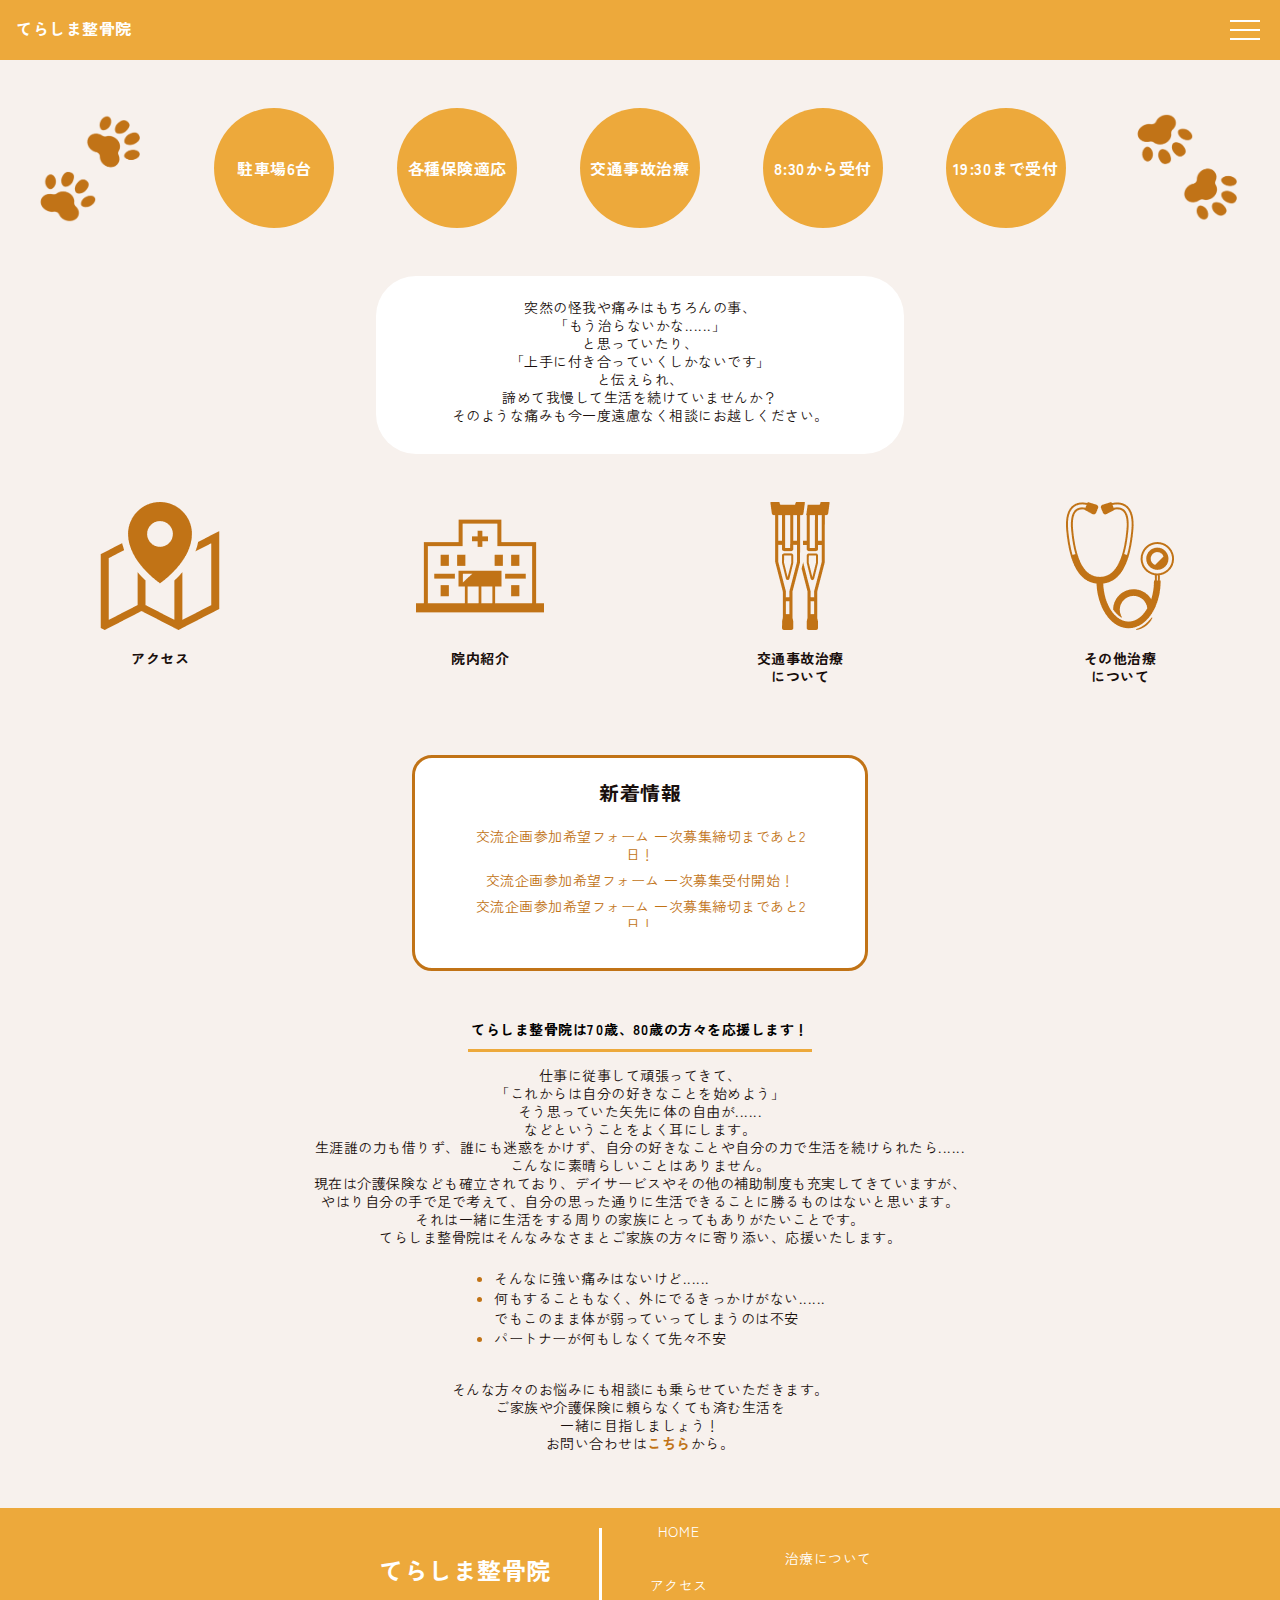
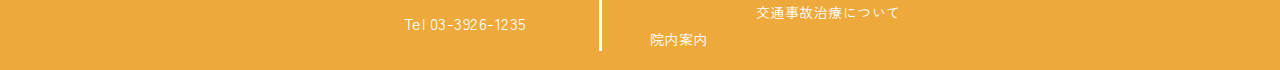
<file: Index.html>
<!DOCTYPE html>
<html lang="ja">
<head>
     <meta charset="utf-8">
     <title>てらしま整骨院</title>
     <link rel="stylesheet" href="style.css">
     <link rel="preconnect" href="https://fonts.googleapis.com">
<link rel="preconnect" href="https://fonts.gstatic.com" crossorigin>
<link href="https://fonts.googleapis.com/css2?family=Zen+Kaku+Gothic+New:wght@400;700&display=swap" rel="stylesheet">
<script src="https://ajax.googleapis.com/ajax/libs/jquery/3.4.1/jquery.min.js"></script>
      <script type="text/javascript" src="index.js"></script>
</head>

<body>
  <header class="bar">
    <div class="menu">
        <span class="menu__line menu__line--top"></span>
        <span class="menu__line menu__line--center"></span>
        <span class="menu__line menu__line--bottom"></span>
  </div>
    <nav class="gnav">
        <div class="gnav__wrap">
            <ul class="gnav__menu">
              <li class="gnav__menu__item"><a href="index.html">Top</a></li>
              <li class="gnav__menu__item"><a href="./pages/access.html">アクセス</a></li>
              <li class="gnav__menu__item"><a href="./pages/hospital.html">院内紹介</a></li>
              <li class="gnav__menu__item"><a href="./pages/accident.html">交通事故治療について</a></li>
              <li class="gnav__menu__item"><a href="./pages/heal.html">治療について</a></li>
            </ul>
        </div>
    </nav>
        <div class="logo">
            <p>てらしま整骨院</p>
            </div>
</header>
   <!--おすすめpc-->
   <div class="osusume">
     <div class="osu_img_container">
        <img class="osu_img" src="./image/otete.png">
     </div>
     <div class="osu_circle">駐車場6台</div>
     <div class="osu_circle">各種保険適応</div>
     <div class="osu_circle">交通事故治療</div>
     <div class="osu_circle">8:30から受付</div>
     <div class="osu_circle">19:30まで受付</div>
     <div class="osu_img_container">
        <img class="osu_img" src="./image/gyakuotete.png">
     </div>
   </div>
    <!--おすすめsp-->
    <div class="osusumesp">
        <div class="osu_circle">駐車場6台</div>
        <div class="osu_circle">各種保険適応</div>
        <div class="osu_circle">交通事故治療</div>
        <div class="osu_circle">8:30から受付</div>
        <div class="osu_circle">19:30まで受付</div>
      </div>
   <!--挨拶-->
   <div class="aisatu">
    <p class="paragraph">突然の怪我や痛みはもちろんの事、
        <br />「もう治らないかな......」
        <br />と思っていたり、
        <br />「上手に付き合っていくしかないです」
        <br />と伝えられ、
        <br />諦めて我慢して生活を続けていませんか？
        <br />そのような痛みも今一度遠慮なく相談にお越しください。</p>
   </div>
   <!--アイコンボタン-->
   <div class="icon_top iconbtn">
    
    <div class="icon_container">
        <a href="./pages/access.html">
        <img src="./image/map.png">
        <p class="paragraph">アクセス</p>
       </a>
    </div>
    <div class="icon_container">
        <a href="./pages/hospital.html">
        <img src="./image/hospital.png">
        <p class="paragraph">院内紹介</p>
        </a>
    </div>
    <div class="icon_container">
        <a href="./pages/accident.html">
        <img src="./image/tue.png">
        <p class="paragraph">交通事故治療<br class="nashi" />について</p>
    </a>
    </div>
    <div class="icon_container">
        <a href="./pages/heal.html">
        <img src="./image/ear.png">
        <p class="paragraph">その他治療<br class="nashi" />について</p>
    </a>
    </div>
   </div>
 <!--NEWS-->
 <div class="news">
  <p>新着情報</p>
  <div class="newscontainer">
   <div class="paragraph"><a href="pages/event.html#tour">交流企画参加希望フォーム 一次募集締切まであと2日！</a></div>
   <div class="paragraph"><a href="pages/event.html#tour">交流企画参加希望フォーム 一次募集受付開始！</a></div>
   <div class="paragraph"><a href="pages/event.html#tour">交流企画参加希望フォーム 一次募集締切まであと2日！</a></div>
   <div class="paragraph"><a href="pages/event.html#tour">交流企画参加希望フォーム 一次募集受付開始！</a></div>
   <div class="paragraph"><a href="pages/event.html#tour">交流企画参加希望フォーム 一次募集締切まであと2日！</a></div>
   <div class="paragraph"><a href="pages/event.html#tour">交流企画参加希望フォーム 一次募集受付開始！</a></div>
   <div class="paragraph">対面説明会 参加希望フォームは<a href="https://docs.google.com/forms/d/e/1FAIpQLSclxm2qaAjPRRUA55MydFYBVwnnfTI-fxwsibBX_OGSdzU8xg/viewform" target="_blank" rel="noreferrer noopener">こちら</a>から！</div>
  </div>
 </div>

 <!--応援します！-->
 <div class="shinia">
    <p class="underline ouen">てらしま整骨院は70歳、80歳の方々を応援します！</p>
    <p class="paragraph ouentext">
        仕事に従事して頑張ってきて、
        <br />「これからは自分の好きなことを始めよう」
        <br />そう思っていた矢先に体の自由が......
        <br />などということをよく耳にします。
        <br />生涯誰の力も借りず、誰にも迷惑をかけず、自分の好きなことや自分の力で生活を続けられたら......
        <br />こんなに素晴らしいことはありません。
        <br />現在は介護保険なども確立されており、デイサービスやその他の補助制度も充実してきていますが、
        <br />やはり自分の手で足で考えて、自分の思った通りに生活できることに勝るものはないと思います。
        <br />それは一緒に生活をする周りの家族にとってもありがたいことです。
        <br />てらしま整骨院はそんなみなさまとご家族の方々に寄り添い、応援いたします。
    </p>
    <ul class="top_ul">
        <li><span>そんなに強い痛みはないけど......</span></li>
        <li><span>何もすることもなく、外にでるきっかけがない......<br />でもこのまま体が弱っていってしまうのは不安</span></li>
        <li><span>パートナーが何もしなくて先々不安</span></li>
    </ul>
   <p class="paragraph ouentext">
        <br />そんな方々のお悩みにも相談にも乗らせていただきます。
        <br />ご家族や介護保険に頼らなくても済む生活を
        <br />一緒に目指しましょう！
        <br />お問い合わせは<a href="tel:0339261235">こちら</a>から。
    </p>
 </div>
 <div class="footer">
    <div class="name">
        <p class="tera pargraph">
            てらしま整骨院
        </p>
        <p>
           Tel 03-3926-1235
        </p>
    </div>
    <div class="f_content">
            <p class="paragraph"><a href="index.html">HOME</a></p>
            <p class="paragraph"><a href="./pages/access.html">アクセス</a></p>
            <p class="paragraph"><a href="./pages/hospital.html">院内案内</a></p>
    </div>
    <div class="f_content">
        <p class="paragraph"><a href="./pages/heal.html">治療について</a></p> 
        <p class="paragraph"><a href="./pages/accident.html">交通事故治療について</a></p>
    </div>
</div>
 <style>
    /*おすすめ*/
    .osusume,.osusumesp,.icon_top{
        display: flex;
        flex-direction: row;
        justify-content: space-around;
        margin: 3rem 0 3rem 0;
    }
    .osu_img_container{
        width: 120px;
        height: 120px;
    }
    .osu_img{
        width:100%;
        height: 100%;
    }
    .osu_circle{
      width: 120px;
      height: 120px;
      border-radius: 50%;
      background: #eda93b;
      color:#ffffff;
      font-weight: bold;
      text-align:center;
      line-height: 120px;
    }
    /*挨拶*/
    .aisatu{
        background-color: #ffffff;
        width: 40%;
        margin: 0 auto;
        padding: 0.5em;
        text-align: center;
        border-radius: 40px;
    }
    /*アイコンボタン*/
    .iconbtn{
        width: 100%;
    }
    .icon_container{
        text-align: center;
        width: 10%;
    }
    .icon_container p{
        font-weight: bold;
    }
    .icon_container img{
        width: 100%;
    }
    .iconbtn a{
        text-decoration: none;
        color: #190F0C;
    }
 /*NEWS*/
   .news{
     background-color: #ffffff;
     width: 450px;
     height: 200px;
     margin: 0 auto;
     border-radius: 20px;
     padding-bottom: 10px;
     margin-top: 10px;
     border: #C17316 solid 3px;
   }
 .newscontainer{
   display:flex;
   margin: 0 auto;
   flex-direction: column;
 overflow-y: scroll;
 width: 350px;
 height: 100px;
 text-align: center;
 }
.newscontainer a{
   color:#c17316;
   text-decoration: none;
 }
 
.newscontainer a:hover{
   color:#eda93b;
   text-decoration: none;
 }
 
   .news p{
   text-align: center;
   font-weight: bold;
   font-size: 20px;
   color: #190F0C;
 }
 .newscontainer paragraph{
 padding-left: 20px;
 }
 .newscontainer::-webkit-scrollbar{
 border-radius: 3px;
 width: 7px;
 }
 .newscontainer::-webkit-scrollbar-track{
 background-color: #ffffff;
 border-radius: 3px;

 }
 .newscontainer::-webkit-scrollbar-thumb{
 background: #c17316;
 border-radius: 6px;
 }
/*応援します！*/
.shinia{
    margin: 3rem 0 3rem 0;
}

.ouen{
    font-weight: bold;
    font-size: 14px;
    margin: 0 auto;
}
.ouentext{
    text-align: center;
}
.ouentext a{
    font-weight: bold;
    color:#c17316;
   text-decoration: none;
}
.ouentext a:hover{
    color:#eda93b;
   text-decoration: none;
}
.top_ul{
    margin: auto;
}
/*sp版まだ途中*/
@media screen and (max-width: 1024px) {
    .osu_img_container{
        width: 70px;
        height: 70px;
    }
    .osu_circle{
      width: 80px;
      height: 80px;
      line-height: 80px;
      font-size: 10px;
    }
    
  }
  @media screen and (min-width: 767px) {
    .osusumesp{
        display: none;
    } 
  }
  @media screen and (max-width: 767px) {
    .aisatu{
        width: 60%;
    }
    .osusume{
        display:none;
    }
    .icon_container p{
        font-size: 12px;
    }
    .nashi{
        display:none;
    }
    .osusumesp{
        flex-wrap: wrap;
    }
  }
 </style>
 </body>

</html>
</file>
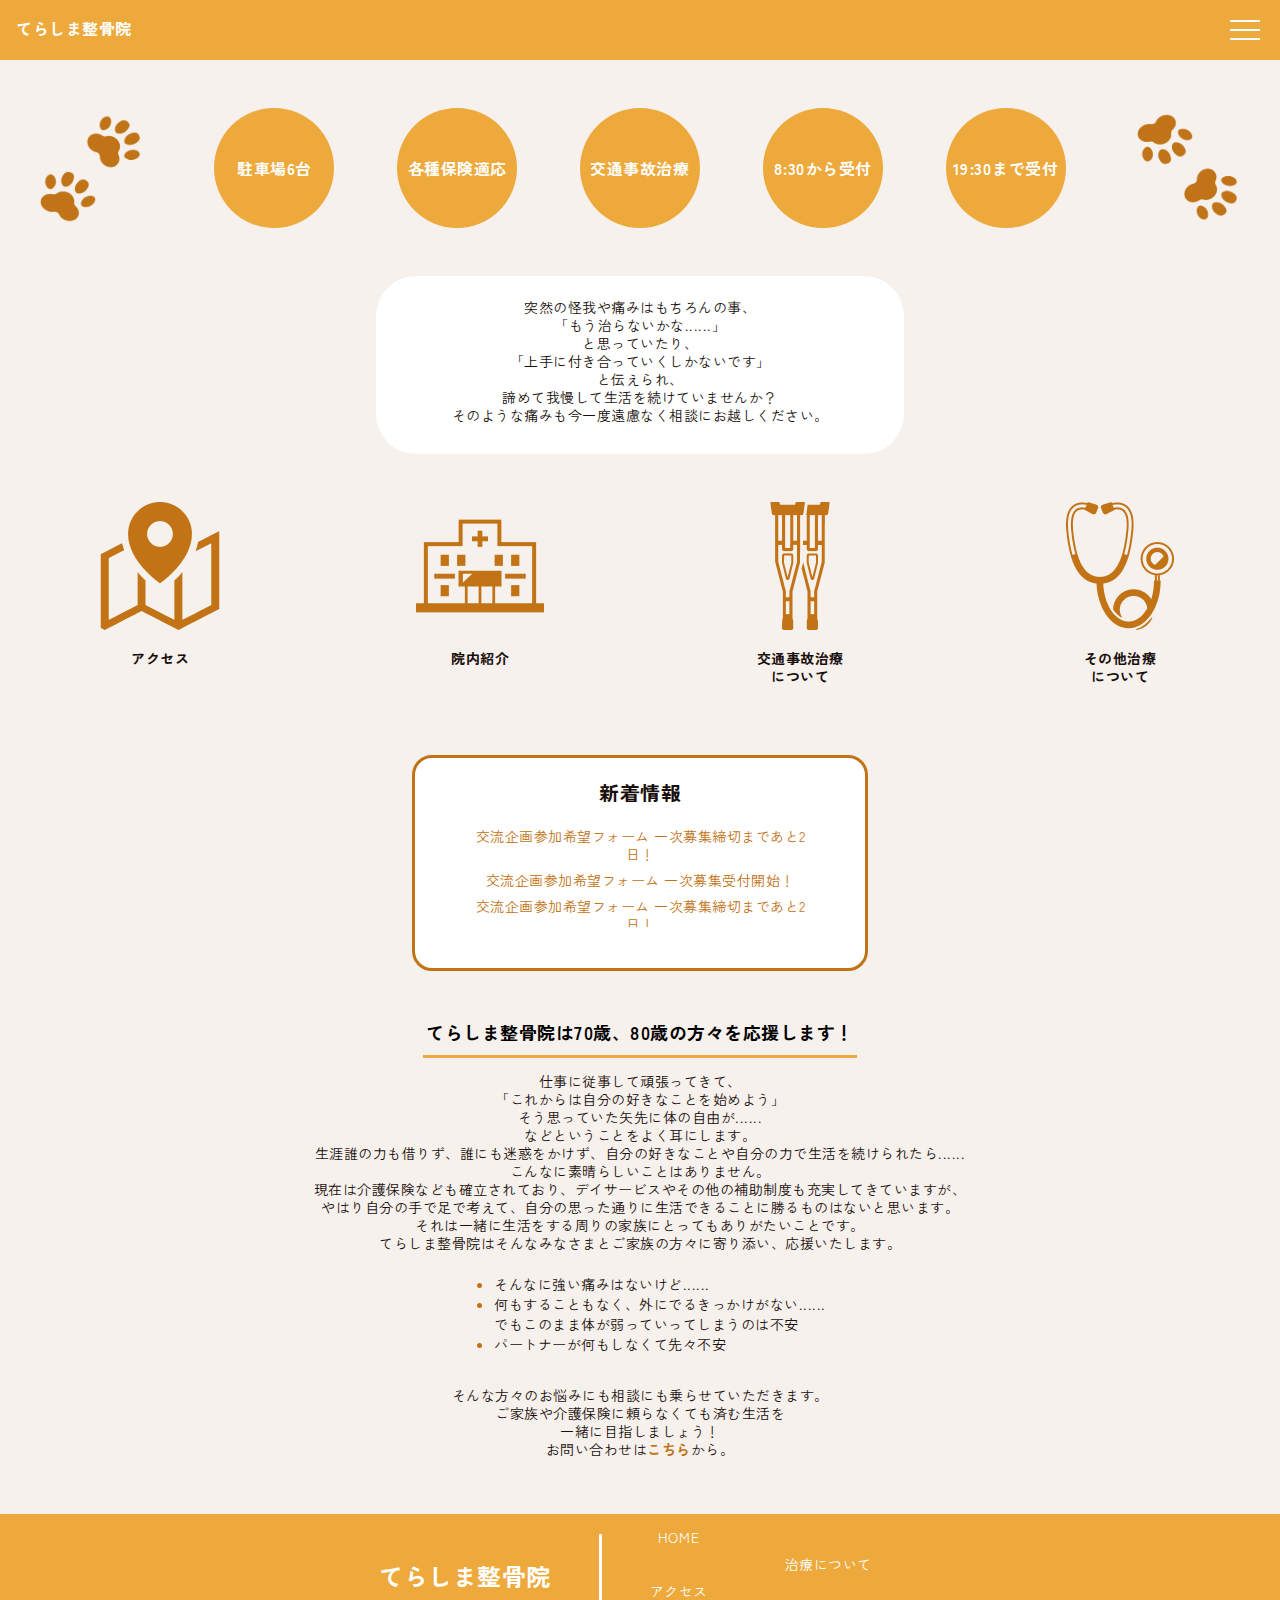
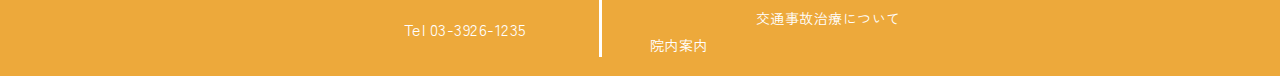
<file: index.html>
<!DOCTYPE html>
<html lang="ja">
<head>
     <meta charset="utf-8">
     <meta name="viewport" content="width=device-width, initial-scale=1, shrink-to-fit=no">
     <title>てらしま整骨院</title>
     <link rel="stylesheet" href="style.css">
     <link rel="preconnect" href="https://fonts.googleapis.com">
<link rel="preconnect" href="https://fonts.gstatic.com" crossorigin>
<link href="https://fonts.googleapis.com/css2?family=Zen+Kaku+Gothic+New:wght@400;700&display=swap" rel="stylesheet">
<script src="https://ajax.googleapis.com/ajax/libs/jquery/3.4.1/jquery.min.js"></script>
      <script type="text/javascript" src="index.js"></script>
</head>

<body>
  <header class="bar">
    <div class="menu">
        <span class="menu__line menu__line--top"></span>
        <span class="menu__line menu__line--center"></span>
        <span class="menu__line menu__line--bottom"></span>
  </div>
    <nav class="gnav">
        <div class="gnav__wrap">
            <ul class="gnav__menu">
              <li class="gnav__menu__item"><a href="index.html">Top</a></li>
              <li class="gnav__menu__item"><a href="./pages/access.html">アクセス</a></li>
              <li class="gnav__menu__item"><a href="./pages/hospital.html">院内紹介</a></li>
              <li class="gnav__menu__item"><a href="./pages/accident.html">交通事故治療について</a></li>
              <li class="gnav__menu__item"><a href="./pages/heal.html">治療について</a></li>
            </ul>
        </div>
    </nav>
        <div class="logo">
            <p>てらしま整骨院</p>
            </div>
</header>
   <!--おすすめpc-->
   <div class="osusume">
     <div class="osu_img_container">
        <img class="osu_img" src="./image/otete.png">
     </div>
     <div class="osu_circle">駐車場6台</div>
     <div class="osu_circle">各種保険適応</div>
     <div class="osu_circle">交通事故治療</div>
     <div class="osu_circle">8:30から受付</div>
     <div class="osu_circle">19:30まで受付</div>
     <div class="osu_img_container">
        <img class="osu_img" src="./image/gyakuotete.png">
     </div>
   </div>
    <!--おすすめsp-->
    <div class="osusumesp">
        <div class="osu_circle">駐車場6台</div>
        <div class="osu_circle">各種保険適応</div>
        <div class="osu_circle">交通事故治療</div>
    </div>
    <div class="osusumesp">
        <div class="osu_circle">8:30から受付</div>
        <div class="osu_circle">19:30まで受付</div>
      </div>
   <!--挨拶-->
   <div class="aisatu">
    <p class="paragraph">突然の怪我や痛みはもちろんの事、
        <br />「もう治らないかな......」
        <br />と思っていたり、
        <br />「上手に付き合っていくしかないです」
        <br />と伝えられ、
        <br />諦めて我慢して生活を続けていませんか？
        <br />そのような痛みも今一度遠慮なく相談にお越しください。</p>
   </div>
   <!--アイコンボタン-->
   <div class="icon_top iconbtn">
    
    <div class="icon_container">
        <a href="./pages/access.html">
        <img src="./image/map.png">
        <p class="paragraph">アクセス</p>
       </a>
    </div>
    <div class="icon_container">
        <a href="./pages/hospital.html">
        <img src="./image/hospital.png">
        <p class="paragraph">院内紹介</p>
        </a>
    </div>
    <div class="icon_container">
        <a href="./pages/accident.html">
        <img src="./image/tue.png">
        <p class="paragraph">交通事故治療<br class="nashi" />について</p>
    </a>
    </div>
    <div class="icon_container">
        <a href="./pages/heal.html">
        <img src="./image/ear.png">
        <p class="paragraph">その他治療<br class="nashi" />について</p>
    </a>
    </div>
   </div>
 <!--NEWS-->
 <div class="news">
  <p>新着情報</p>
  <div class="newscontainer">
   <div class="paragraph"><a href="pages/event.html#tour">交流企画参加希望フォーム 一次募集締切まであと2日！</a></div>
   <div class="paragraph"><a href="pages/event.html#tour">交流企画参加希望フォーム 一次募集受付開始！</a></div>
   <div class="paragraph"><a href="pages/event.html#tour">交流企画参加希望フォーム 一次募集締切まであと2日！</a></div>
   <div class="paragraph"><a href="pages/event.html#tour">交流企画参加希望フォーム 一次募集受付開始！</a></div>
   <div class="paragraph"><a href="pages/event.html#tour">交流企画参加希望フォーム 一次募集締切まであと2日！</a></div>
   <div class="paragraph"><a href="pages/event.html#tour">交流企画参加希望フォーム 一次募集受付開始！</a></div>
   <div class="paragraph">対面説明会 参加希望フォームは<a href="https://docs.google.com/forms/d/e/1FAIpQLSclxm2qaAjPRRUA55MydFYBVwnnfTI-fxwsibBX_OGSdzU8xg/viewform" target="_blank" rel="noreferrer noopener">こちら</a>から！</div>
  </div>
 </div>

 <!--応援します！-->
 <div class="shinia">
    <p class="underline ouen">てらしま整骨院は70歳、80歳の方々を応援します！</p>
    <p class="ouentext">
        仕事に従事して頑張ってきて、
        <br />「これからは自分の好きなことを始めよう」
        <br />そう思っていた矢先に体の自由が......
        <br />などということをよく耳にします。
        <br />生涯誰の力も借りず、誰にも迷惑をかけず、自分の好きなことや自分の力で生活を続けられたら......
        <br />こんなに素晴らしいことはありません。
        <br />現在は介護保険なども確立されており、デイサービスやその他の補助制度も充実してきていますが、
        <br />やはり自分の手で足で考えて、自分の思った通りに生活できることに勝るものはないと思います。
        <br />それは一緒に生活をする周りの家族にとってもありがたいことです。
        <br />てらしま整骨院はそんなみなさまとご家族の方々に寄り添い、応援いたします。
    </p>
    <ul class="top_ul">
        <li><span>そんなに強い痛みはないけど......</span></li>
        <li><span>何もすることもなく、外にでるきっかけがない......<br />でもこのまま体が弱っていってしまうのは不安</span></li>
        <li><span>パートナーが何もしなくて先々不安</span></li>
    </ul>
   <p class="ouentext">
        <br />そんな方々のお悩みにも相談にも乗らせていただきます。
        <br />ご家族や介護保険に頼らなくても済む生活を
        <br />一緒に目指しましょう！
        <br />お問い合わせは<a href="tel:0339261235">こちら</a>から。
    </p>
 </div>
 <div class="footer">
    <div class="name">
        <p class="tera pargraph">
            てらしま整骨院
        </p>
        <p>
           Tel 03-3926-1235
        </p>
    </div>
    <div class="f_content">
            <p class="paragraph"><a href="index.html">HOME</a></p>
            <p class="paragraph"><a href="./pages/access.html">アクセス</a></p>
            <p class="paragraph"><a href="./pages/hospital.html">院内案内</a></p>
    </div>
    <div class="f_content">
        <p class="paragraph"><a href="./pages/heal.html">治療について</a></p> 
        <p class="paragraph"><a href="./pages/accident.html">交通事故治療について</a></p>
    </div>
</div>
 <style>
    /*おすすめ*/
    .osusume,.osusumesp,.icon_top{
        display: flex;
        flex-direction: row;
        justify-content: space-around;
        margin: 3rem 0 3rem 0;
    }
    .osu_img_container{
        width: 120px;
        height: 120px;
    }
    .osu_img{
        width:100%;
        height: 100%;
    }
    .osu_circle{
      width: 120px;
      height: 120px;
      border-radius: 50%;
      background: #eda93b;
      color:#ffffff;
      font-weight: bold;
      text-align:center;
      line-height: 120px;
    }
    /*挨拶*/
    .aisatu{
        background-color: #ffffff;
        width: 40%;
        margin: 0 auto;
        padding: 0.5em;
        text-align: center;
        border-radius: 40px;
    }
    /*アイコンボタン*/
    .iconbtn{
        width: 100%;
    }
    .icon_container{
        text-align: center;
        width: 10%;
    }
    .icon_container p{
        font-weight: bold;
    }
    .icon_container img{
        width: 100%;
    }
    .iconbtn a{
        text-decoration: none;
        color: #190F0C;
    }
 /*NEWS*/
   .news{
     background-color: #ffffff;
     width: 450px;
     height: 200px;
     margin: 0 auto;
     border-radius: 20px;
     padding-bottom: 10px;
     margin-top: 10px;
     border: #C17316 solid 3px;
   }
 .newscontainer{
   display:flex;
   margin: 0 auto;
   flex-direction: column;
 overflow-y: scroll;
 width: 350px;
 height: 100px;
 text-align: center;
 }
.newscontainer a{
   color:#c17316;
   text-decoration: none;
 }
 
.newscontainer a:hover{
   color:#eda93b;
   text-decoration: none;
 }
 
.news p{
   text-align: center;
   font-weight: bold;
   font-size: 20px;
   color: #190F0C;
 }
 .newscontainer paragraph{
 padding-left: 20px;
 }
 .newscontainer::-webkit-scrollbar{
 border-radius: 3px;
 width: 7px;
 }
 .newscontainer::-webkit-scrollbar-track{
 background-color: #ffffff;
 border-radius: 3px;

 }
 .newscontainer::-webkit-scrollbar-thumb{
 background: #c17316;
 border-radius: 6px;
 }
/*応援します！*/
.shinia{
    margin: 3rem 0 3rem 0;
}

.ouen{
    font-weight: bold;
    font-size: 18px;
    margin: 0 auto;
}
.ouentext{
    text-align: center;
    width:100%;
    letter-spacing: 0.5px;
    line-height: 18px;
    font-size: 14px;
    padding-bottom: 8px;
    font-weight: 400;
    color:#190F0C;
}
.ouentext a{
    font-weight: bold;
    color:#c17316;
   text-decoration: none;
}
.ouentext a:hover{
    color:#eda93b;
   text-decoration: none;
}
.top_ul{
    margin: auto;
}
/*sp版まだ途中*/
@media screen and (max-width: 1024px) {
    .osu_img_container{
        width: 70px;
        height: 70px;
    }
    .osu_circle{
      width: 80px;
      height: 80px;
      line-height: 80px;
      font-size: 10px;
    }
    
  }
  @media screen and (min-width: 768px) {
    .osusumesp{
        display: none;
    } 
  }
  @media screen and (max-width: 767px) {
    .news{
        width: 280px;
        height: 180px;
        margin-top: 10px;

    }
    .newscontainer{
        width: 250px;
    }
    .aisatu{
        width: 80%;
    }
    .osusume{
        display:none;
    }
    .osusumesp,.icon_top{
        margin: 1rem 0 1rem 0;
    }
    .iconbtn{
        flex-wrap: wrap;
    }
    .icon_container{
        width: 25%;
        margin: 2rem;
    }
    .icon_container p{
        font-size: 12px;
    }
    .nashi{
        display:none;
    }
    .ouen{
        font-size: 14px;
    }
    .shinia{
        margin: 2rem 1rem 1rem 1rem;
    }
   
  }
 </style>
 </body>

</html>
</file>
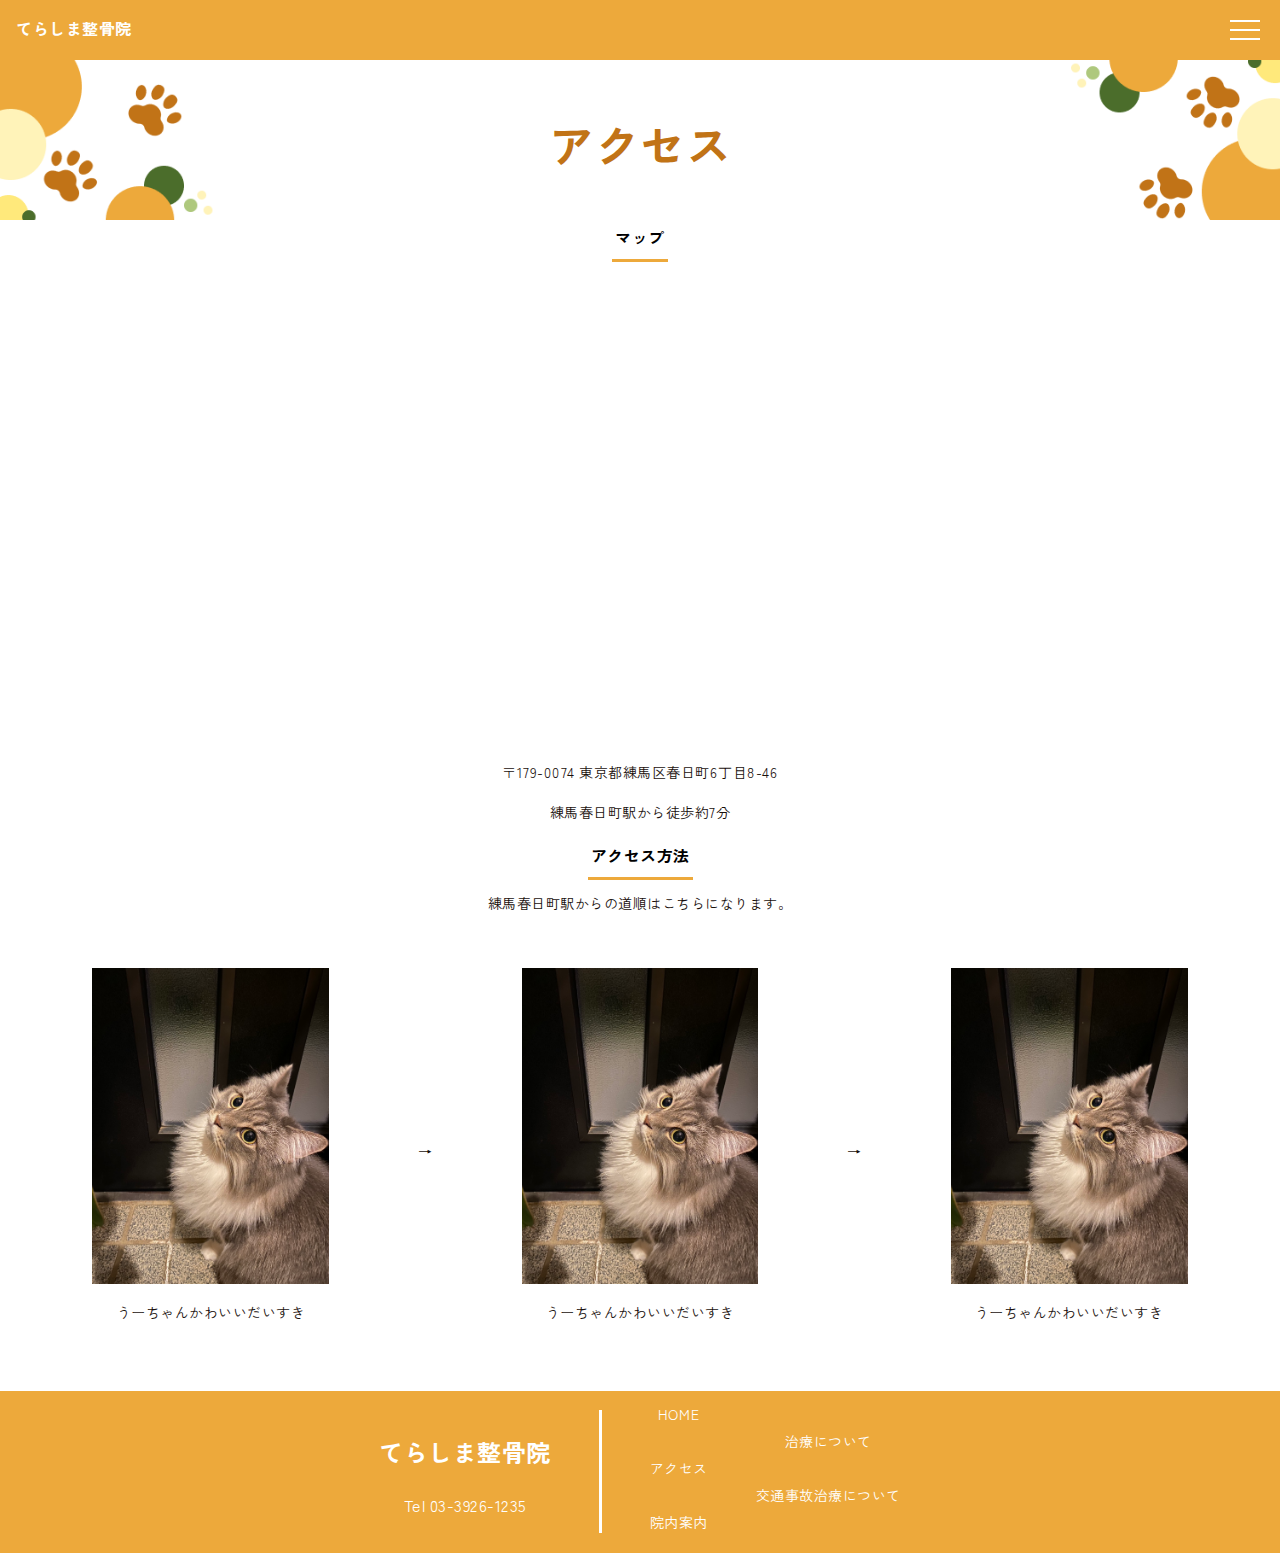
<file: pages/access.html>
<!DOCTYPE html>
<html lang="ja">
<head>
     <meta charset="utf-8">
     <meta name="viewport" content="width=device-width, initial-scale=1, shrink-to-fit=no">
     <title>てらしま整骨院</title>
     <link rel="stylesheet" href="../style.css">
     <link rel="preconnect" href="https://fonts.googleapis.com">
<link rel="preconnect" href="https://fonts.gstatic.com" crossorigin>
<link href="https://fonts.googleapis.com/css2?family=Zen+Kaku+Gothic+New:wght@400;700&display=swap" rel="stylesheet">
<script src="https://ajax.googleapis.com/ajax/libs/jquery/3.4.1/jquery.min.js"></script>
      <script type="text/javascript" src="../index.js"></script>
</head>
<!--pc/sp共にまる
    りんたろうへ
    ・道順のところの写真と文字を差し替えてください
-->
<body>
     <header class="bar">
          <div class="menu">
              <span class="menu__line menu__line--top"></span>
              <span class="menu__line menu__line--center"></span>
              <span class="menu__line menu__line--bottom"></span>
        </div>
          <nav class="gnav">
              <div class="gnav__wrap">
                  <ul class="gnav__menu">
                    <li class="gnav__menu__item"><a href="../index.html">Top</a></li>
                    <li class="gnav__menu__item"><a href="../pages/access.html">アクセス</a></li>
                    <li class="gnav__menu__item"><a href="../pages/hospital.html">院内紹介</a></li>
                    <li class="gnav__menu__item"><a href="../pages/accident.html">交通事故治療について</a></li>
                    <li class="gnav__menu__item"><a href="../pages/heal.html">その他治療について</a></li>
                  </ul>
              </div>
          </nav>
              <div class="logo">
                  <p>てらしま整骨院</p>
                  </div>
      </header>
    <div class="hero">
        <img  class="herophoto" src="../image/hero.png">
        <p>アクセス</p>
    </div>
    <div>
        <p class="underline">マップ</p>
    </div>
    <div class="umekomi">
        <iframe src="https://www.google.com/maps/embed?pb=!1m18!1m12!1m3!1d6475.632403469119!2d139.63457894069484!3d35.755322072677714!2m3!1f0!2f0!3f0!3m2!1i1024!2i768!4f13.1!3m3!1m2!1s0x6018ec45ae5fbbbf%3A0x8968f90717d98bf0!2z44Gm44KJ44GX44G-5pW06aqo6Zmi!5e0!3m2!1sja!2sjp!4v1710612311200!5m2!1sja!2sjp" width="600" height="450" style="border:0;" allowfullscreen="" loading="lazy" referrerpolicy="no-referrer-when-downgrade"></iframe>
    </div>
    <div class="ac_setumei">
        <p class="paragraph">
            〒179-0074 東京都練馬区春日町6丁目8-46
        </p>
        <p class="paragraph">
            練馬春日町駅から徒歩約7分
        </p>
    </div>
    <div>
        <p class="underline">アクセス方法</p>
    </div>
    <div class="ac_setumei">
       <p class="paragraph">
            練馬春日町駅からの道順はこちらになります。
        </p>
    </div>
    <div class="mitijun">
        <div class="miti_item">
            <img src="../image/sample.JPG">
            <p class="paragraph">
                うーちゃんかわいいだいすき
            </p>
        </div>
        <div class="yajirushi">
            <p class="paragraph">
                →
            </p>
        </div>
        <div class="miti_item">
            <img src="../image/sample.JPG">
            <p class="paragraph">
                うーちゃんかわいいだいすき
            </p>
        </div>
        <div class="yajirushi">
            <p class="paragraph">
                →
            </p>
        </div>
        <div class="miti_item">
            <img src="../image/sample.JPG">
            <p class="paragraph">
                うーちゃんかわいいだいすき
            </p>
        </div>
    </div>
    <div class="footer">
        <div class="name">
            <p class="tera pargraph">
                てらしま整骨院
            </p>
            <p>
               Tel 03-3926-1235
            </p>
        </div>
        <div class="f_content">
                <p class="paragraph"><a href="../index.html">HOME</a></p>
                <p class="paragraph"><a href="../pages/access.html">アクセス</a></p>
                <p class="paragraph"><a href="../pages/hospital.html">院内案内</a></p>
        </div>
        <div class="f_content">
            <p class="paragraph"><a href="../pages/heal.html">治療について</a></p> 
            <p class="paragraph"><a href="../pages/accident.html">交通事故治療について</a></p>
        </div>
    </div>
    <style>
        body{
            background-color: #ffffff;
            margin: 0;
        }
       .umekomi{
        margin: 0 auto;
        padding: 1rem 0 1rem;
        width: 50%;
       }
       .umekomi iframe{
        width: 100%;
       }
       .ac_setumei{
        text-align: center;
       }
       .mitijun{
            display: flex;
            flex-direction: row;
            justify-content: space-around;
            align-items: center;
            margin: 3rem;
        }
        .miti_item{
            width: 20%;
            text-align: center;
        }
        .miti_item img{
            width: 100%;
        }
        @media screen and (max-width: 767px) {
            .mitijun{
                flex-direction: column;
                margin: 1rem;
            }
            .miti_item{
                width: 55%;
            }
            .yajirushi{
                display: none;
            }
            .umekomi{
                width: 80%;
                height: fit-content;
            }
        }
    </style>
</body>
</file>
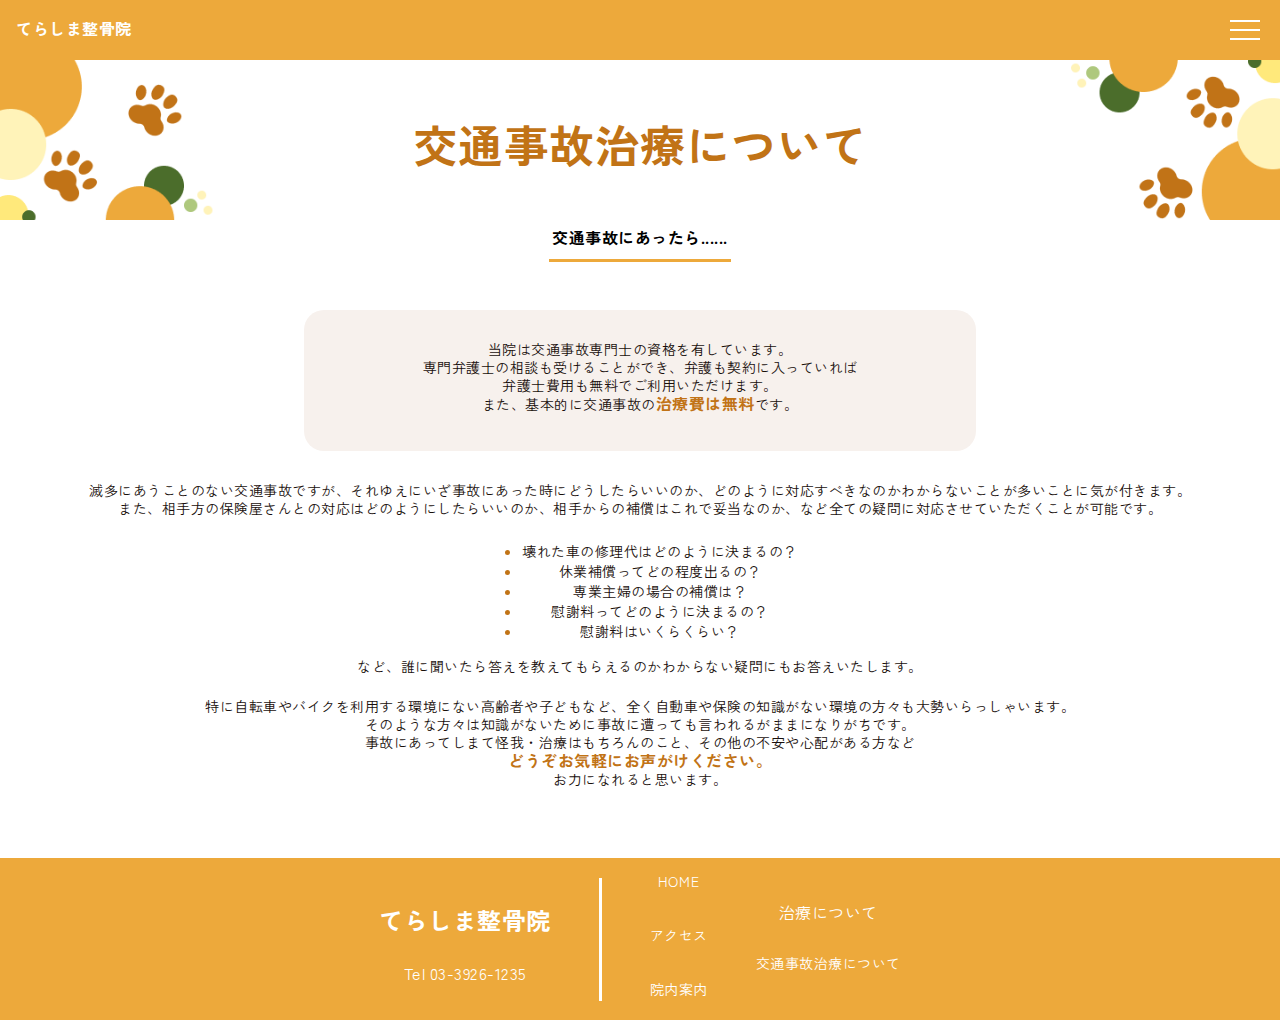
<file: pages/accident.html>
<!DOCTYPE html>
<html lang="ja">
<head>
     <meta charset="utf-8">
     <meta name="viewport" content="width=device-width, initial-scale=1, shrink-to-fit=no">
     <title>てらしま整骨院</title>
     <link rel="stylesheet" href="../style.css">
     <link rel="preconnect" href="https://fonts.googleapis.com">
<link rel="preconnect" href="https://fonts.gstatic.com" crossorigin>
<link href="https://fonts.googleapis.com/css2?family=Zen+Kaku+Gothic+New:wght@400;700&display=swap" rel="stylesheet">
<script src="https://ajax.googleapis.com/ajax/libs/jquery/3.4.1/jquery.min.js"></script>
      <script type="text/javascript" src="../index.js"></script>
</head>
<!--sp/pcともにまる
りんたろうへ
・文字情報を多少言い回しを変えるなどした（気がする）のでお父さんに確認してください
-->
<body>
  <header class="bar">
    <div class="menu">
        <span class="menu__line menu__line--top"></span>
        <span class="menu__line menu__line--center"></span>
        <span class="menu__line menu__line--bottom"></span>
  </div>
    <nav class="gnav">
        <div class="gnav__wrap">
            <ul class="gnav__menu">
              <li class="gnav__menu__item"><a href="../index.html">Top</a></li>
              <li class="gnav__menu__item"><a href="../pages/access.html">アクセス</a></li>
              <li class="gnav__menu__item"><a href="../pages/hospital.html">院内紹介</a></li>
              <li class="gnav__menu__item"><a href="../pages/accident.html">交通事故治療について</a></li>
              <li class="gnav__menu__item"><a href="../pages/heal.html">治療について</a></li>
            </ul>
        </div>
    </nav>
        <div class="logo">
            <p>てらしま整骨院</p>
            </div>
</header>
    <div class="hero">
        <img  class="herophoto" src="../image/hero.png">
        <p>交通事故治療について</p>
    </div>
    <div>
      <p class="underline ji">
        交通事故にあったら......
      </p>
    </div>
    <div class="jiko_osu">
      <p class="paragraph">
        当院は交通事故専門士の資格を有しています。<br />
        専門弁護士の相談も受けることができ、弁護も契約に入っていれば<br />
        弁護士費用も無料でご利用いただけます。<br />
        また、基本的に交通事故の<span class="tuyoi">治療費は無料</span>です。
      </p>
    </div>
    <div class="jiko_text">
      <p class="paragraph">
        滅多にあうことのない交通事故ですが、それゆえにいざ事故にあった時にどうしたらいいのか、どのように対応すべきなのかわからないことが多いことに気が付きます。<br />
         また、相手方の保険屋さんとの対応はどのようにしたらいいのか、相手からの補償はこれで妥当なのか、など全ての疑問に対応させていただくことが可能です。<br />
      </p>
      <p>
        <ul class="jiko_osu_text">
          <li><span>壊れた車の修理代はどのように決まるの？</span></li>
          <li><span>休業補償ってどの程度出るの？</span></li>
          <li><span>専業主婦の場合の補償は？</span></li>
          <li><span>慰謝料ってどのように決まるの？</span></li>
          <li><span>慰謝料はいくらくらい？</span></li>
        </ul>
      </p>
      <p class="paragraph">
        など、誰に聞いたら答えを教えてもらえるのかわからない疑問にもお答えいたします。
      </p>
      <p class="paragraph">
        特に自転車やバイクを利用する環境にない高齢者や子どもなど、全く自動車や保険の知識がない環境の方々も大勢いらっしゃいます。<br />
        そのような方々は知識がないために事故に遭っても言われるがままになりがちです。<br />
        事故にあってしまて怪我・治療はもちろんのこと、その他の不安や心配がある方など<br />
        <span class="tuyoi ko">どうぞお気軽にお声がけください。</span><br />
        お力になれると思います。
      </p>
    </div>
    <div class="footer">
      <div class="name">
          <p class="tera pargraph">
              てらしま整骨院
          </p>
          <p>
             Tel 03-3926-1235
          </p>
      </div>
      <div class="f_content">
              <p class="paragraph"><a href="../index.html">HOME</a></p>
              <p class="paragraph"><a href="../pages/access.html">アクセス</a></p>
              <p class="paragraph"><a href="../pages/hospital.html">院内案内</a></p>
      </div>
      <div class="f_content">
          <p class:="paragraph"><a href="../pages/heal.html">治療について</a></p> 
          <p class="paragraph"><a href="../pages/accident.html">交通事故治療について</a></p>
      </div>
  </div>
    <style>
        body{
            background-color: #ffffff;
            margin: 0;
        }
        .jiko{
          text-align: left;
          margin: 0 auto;
        }
        .jiko_text{
          margin: 0 auto;
          padding: 1rem 3rem 3rem 3rem;
          text-align: center;
        }
       
        .ji{
          margin-bottom: 3rem;
        }
       
        .jiko_osu{
          background-color: #F7F1ED;
          border-radius: 20px;
          width: 50%;
          padding: 1rem;
          margin: 0 auto;
          text-align: center;
        }
        .jiko_osu_text{
          color:#190F0C;
          font-size: 14px;
          margin: auto;
        }
        .tuyoi{
          color: #C17316;
          font-weight: bold;
          font-size: 16px;
        }
        @media screen and (max-width: 767px) {
          .ji{
            margin-bottom: 1rem;
          }
          .jiko_osu{
            width: 70%;
          }
          .jiko_text{
            padding: 1rem;
          }
        }
    </style>
</body>
</file>
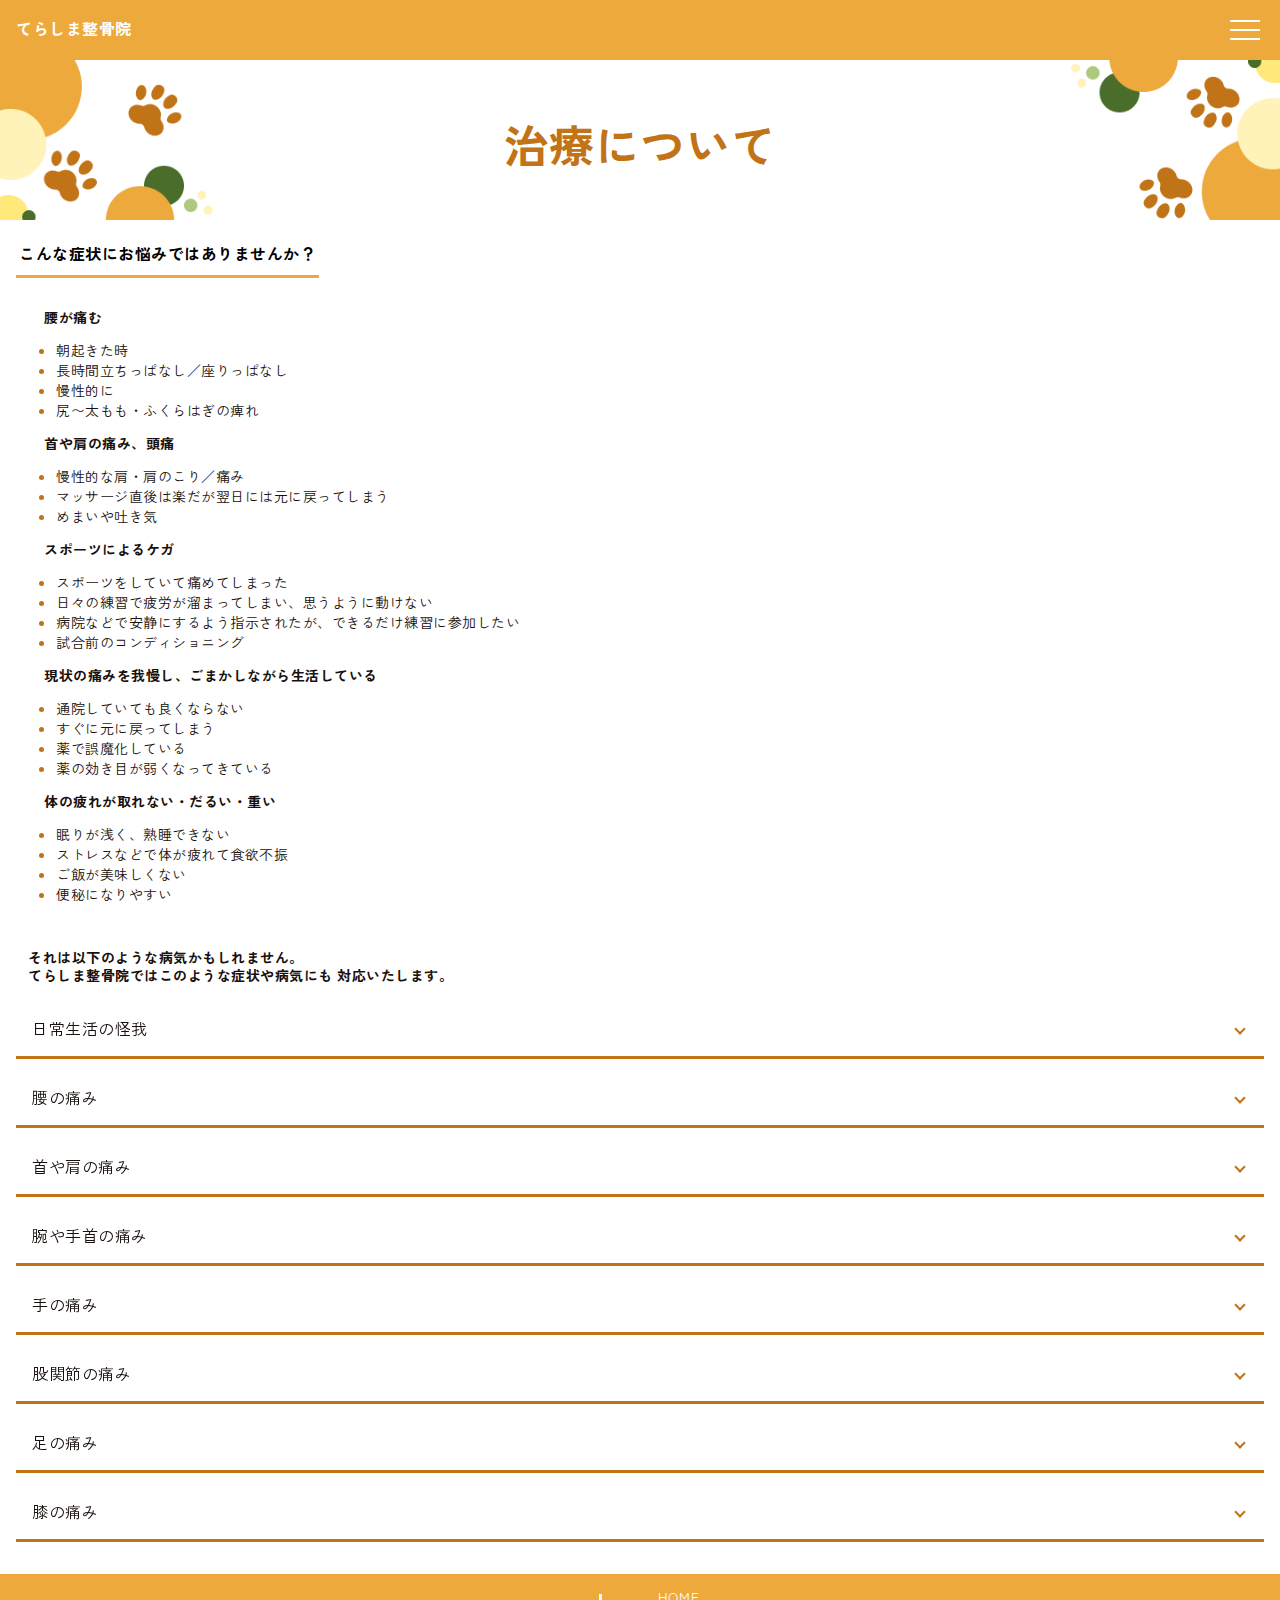
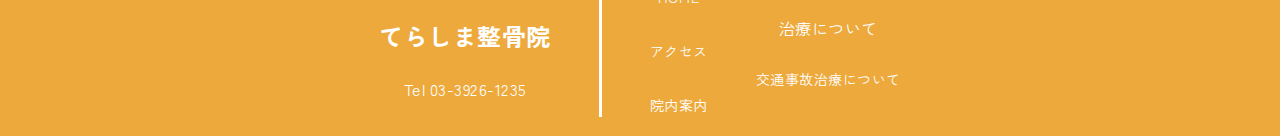
<file: pages/heal.html>
<!DOCTYPE html>
<html lang="ja">
<head>
     <meta charset="utf-8">
     <meta name="viewport" content="width=device-width, initial-scale=1, shrink-to-fit=no">
     <title>てらしま整骨院</title>
     <link rel="stylesheet" href="../style.css">
     <link rel="preconnect" href="https://fonts.googleapis.com">
<link rel="preconnect" href="https://fonts.gstatic.com" crossorigin>
<link href="https://fonts.googleapis.com/css2?family=Zen+Kaku+Gothic+New:wght@400;700&display=swap" rel="stylesheet">
<script src="https://ajax.googleapis.com/ajax/libs/jquery/3.4.1/jquery.min.js"></script>
      <script type="text/javascript" src="../index.js"></script>
</head>
<!--sp/pcともにまる
りんたろうへ
・文字情報があっているか確認してください（特に病名）
・ページタイトル適当につけてしまったので確認してください
-->
<body>
  <header class="bar">
    <div class="menu">
        <span class="menu__line menu__line--top"></span>
        <span class="menu__line menu__line--center"></span>
        <span class="menu__line menu__line--bottom"></span>
  </div>
    <nav class="gnav">
        <div class="gnav__wrap">
            <ul class="gnav__menu">
              <li class="gnav__menu__item"><a href="../index.html">Top</a></li>
              <li class="gnav__menu__item"><a href="../pages/access.html">アクセス</a></li>
              <li class="gnav__menu__item"><a href="../pages/hospital.html">院内紹介</a></li>
              <li class="gnav__menu__item"><a href="../pages/accident.html">交通事故治療について</a></li>
              <li class="gnav__menu__item"><a href="../pages/heal.html">治療について</a></li>
            </ul>
        </div>
    </nav>
        <div class="logo">
            <p>てらしま整骨院</p>
            </div>
</header>
    <div class="hero">
        <img  class="herophoto" src="../image/hero.png">
        <p>治療について</p>
    </div>
    <div>
        <p class="onayami">
            こんな症状にお悩みではありませんか？
        </p>
    </div>
    <div class="tiryou_container">
        <p class="tiryou">
            腰が痛む
        </p>
        <ul>
            <li><span>朝起きた時</span></li>
            <li><span>長時間立ちっぱなし／座りっぱなし</span></li>
            <li><span>慢性的に</span></li>
            <li><span>尻〜太もも・ふくらはぎの痺れ</span></li>
        </ul>
        <p class="tiryou">
            首や肩の痛み、頭痛
        </p>
        <ul>
            <li><span>慢性的な肩・肩のこり／痛み</span></li>
            <li><span>マッサージ直後は楽だが翌日には元に戻ってしまう</span></li>
            <li><span>めまいや吐き気</span></li>
        </ul>
        <p class="tiryou">
            スポーツによるケガ
        </p>
        <ul>
            <li><span>スポーツをしていて痛めてしまった</span></li>
            <li><span>日々の練習で疲労が溜まってしまい、思うように動けない</span></li>
            <li><span>病院などで安静にするよう指示されたが、できるだけ練習に参加したい</span></li>
            <li><span>試合前のコンディショニング</span></li>
        </ul>
        <p class="tiryou">
            現状の痛みを我慢し、ごまかしながら生活している
        </p>
        <ul>
            <li><span>通院していても良くならない</span></li>
            <li><span>すぐに元に戻ってしまう</span></li>
            <li><span>薬で誤魔化している</span></li>
            <li><span>薬の効き目が弱くなってきている</span></li>
        </ul>
        <p class="tiryou">
            体の疲れが取れない・だるい・重い
        </p>
        <ul>
            <li><span>眠りが浅く、熟睡できない</span></li>
            <li><span>ストレスなどで体が疲れて食欲不振</span></li>
            <li><span>ご飯が美味しくない</span></li>
            <li><span>便秘になりやすい</span></li>
        </ul>
    </div>
   <div>
    <p class="kamo">
        それは以下のような病気かもしれません。<br />
        てらしま整骨院ではこのような症状や病気にも<br class="naiyo" />
        対応いたします。
    </p>
   </div>
    <div class="kega_content">
       
            <section class="accordion">
                <input id="block-01" type="checkbox" class="toggle">
                <label class="Label" for="block-01">日常生活の怪我</label>
                <div class="content">
                    <p>
                        骨折<br />
                        脱臼<br />
                        打撲<br />
                        捻挫<br />
                        肉離れ<br />
                    </p>
                </div>
                <input id="block-02" type="checkbox" class="toggle">
                <label class="Label" for="block-02">腰の痛み</label>
                <div class="content">
                    <p>
                        ぎっくり腰<br />
                        椎間板ヘルニア<br />
                        脊柱管狭窄症<br />
                        すべり症<br />
                        坐骨神経痛<br />
                    </p>
                </div>
                <input id="block-03" type="checkbox" class="toggle">
                <label class="Label" for="block-03">首や肩の痛み</label>
                <div class="content">
                    <p>
                        寝違え<br />
                        肩こり<br />
                        五十肩<br />
                        頚椎ヘルニア<br />
                        ムチ打ち<br />
                        投球肩<br />
                        顎関節脱臼<br />
                    </p>
                </div>
                
                <input id="block-05" type="checkbox" class="toggle">
                <label class="Label" for="block-05">腕や手首の痛み</label>
                <div class="content">
                    <p>
                        腱鞘炎<br />
                        手の痺れ<br />
                        肘の脱臼<br />
                        肘内障<br />
                        テニス肘<br />
                        野球肘<br />
                        三角線線維軟骨炎（TFCC）<br />
                        その他
                    </p>
                </div>
                <input id="block-08" type="checkbox" class="toggle">
                <label class="Label" for="block-08">手の痛み</label>
                <div class="content">
                    <p>
                        ヘパーテン結節<br />
                        ブシャー結節<br />
                        ばね指<br />
                        手根管症候群<br />
                    </p>
                </div>
                <input id="block-06" type="checkbox" class="toggle">
                <label class="Label" for="block-06">股関節の痛み</label>
                <div class="content">
                    <p>
                        変形性股関節症<br />
                        関節炎<br />
                        その他<br />
                    </p>
                </div>
                <input id="block-07" type="checkbox" class="toggle">
                <label class="Label" for="block-07">足の痛み</label>
                <div class="content">
                    <p>
                        ももやふくらはぎなどがつる<br />
                        脚のしびれ<br />
                        むくみ<br />
                        鷲足炎<br />
                        長頚靭帯炎<br />
                        足底筋膜炎<br />
                        セーパー病<br />
                        シンスプリント<br />
                        モートン病<br />
                    </p>
                </div>
                <input id="block-04" type="checkbox" class="toggle">
                <label class="Label" for="block-04">膝の痛み</label>
                <div class="content">
                    <p>
                        関節炎<br />
                        変形性膝関節症<br />
                        オスグッド<br />
                        シュラッタ痛<br />
                        膝蓋骨の脱臼<br />
                        ジャンパー膝
                    </p>
                </div>
            </section>
    </div>
    <div class="footer">
        <div class="name">
            <p class="tera pargraph">
                てらしま整骨院
            </p>
            <p>
               Tel 03-3926-1235
            </p>
        </div>
        <div class="f_content">
                <p class="paragraph"><a href="../index.html">HOME</a></p>
                <p class="paragraph"><a href="../pages/access.html">アクセス</a></p>
                <p class="paragraph"><a href="../pages/hospital.html">院内案内</a></p>
        </div>
        <div class="f_content">
            <p class:="paragraph"><a href="../pages/heal.html">治療について</a></p> 
            <p class="paragraph"><a href="../pages/accident.html">交通事故治療について</a></p>
        </div>
    </div>
    <style>
        body{
            background-color: #ffffff;
            margin: 0;
        }
        .onayami{
            margin: 1em 1em 0 1em;
            font-weight: bold;
    border-bottom: 3px #eda93b solid;
    padding: 0 3px 10px 3px;
    width: fit-content
        }
        .heal_list{
            text-align: left;
        }
        .tiryou,.kamo{
            letter-spacing: 0.5px;
            line-height: 18px;
            font-size: 14px;
            color:#190F0C;
            margin: 1em 0 1em 2em;
            font-weight: bold;
        }
        .tiryou_container{
            padding: 1em;
        }
        .kega_content{
            margin: 1em 1em 2em 1em;
        }
        /*ベース*/
.toggle {
	display: none;
}
.Label {		/*タイトル*/
	padding: 1em;
	display: block;
	color: #190f0c;
	border-bottom: #c17316 3px solid;
}
.Label::before{		/*タイトル横の矢印*/
	content:"";
	width: 6px;
	height: 6px;
	border-top: 2px solid #c17316;
	border-right: 2px solid #c17316;
	-webkit-transform: rotate(45deg);
	position: absolute;
	top:calc( 50% - 3px );
	right: 20px;
	transform: rotate(135deg);
}
.Label,
.content {
	-webkit-backface-visibility: hidden;
	backface-visibility: hidden;
	transform: translateZ(0);
	transition: all 0.3s;
}
.content {		/*本文*/
	height: 0;
	margin-bottom:10px;
	padding:0 20px;
	overflow: hidden;
}
.toggle:checked + .Label + .content {	/*開閉時*/
	height: auto;
	padding:20px ;
	transition: all .3s;
}
.toggle:checked + .Label::before {
	transform: rotate(-45deg) !important;
}
@media screen and (min-width: 767px){
    .naiyo{
        display: none;
    }
}
@media screen and (max-width: 767px) {
    .tiryou{
        margin: 0 0 0 1em;
    }
    .onayami{
        margin: 0 auto;
        padding: 10px 0;
        font-size: smaller;
    }
    .kamo{
        text-align: center;
        letter-spacing: 0.5px;
            line-height: 18px;
            font-size: 14px;
            color:#190F0C;
            margin: 1em;
            font-weight: bold;
    }
}
       
    </style>
</body>
</file>
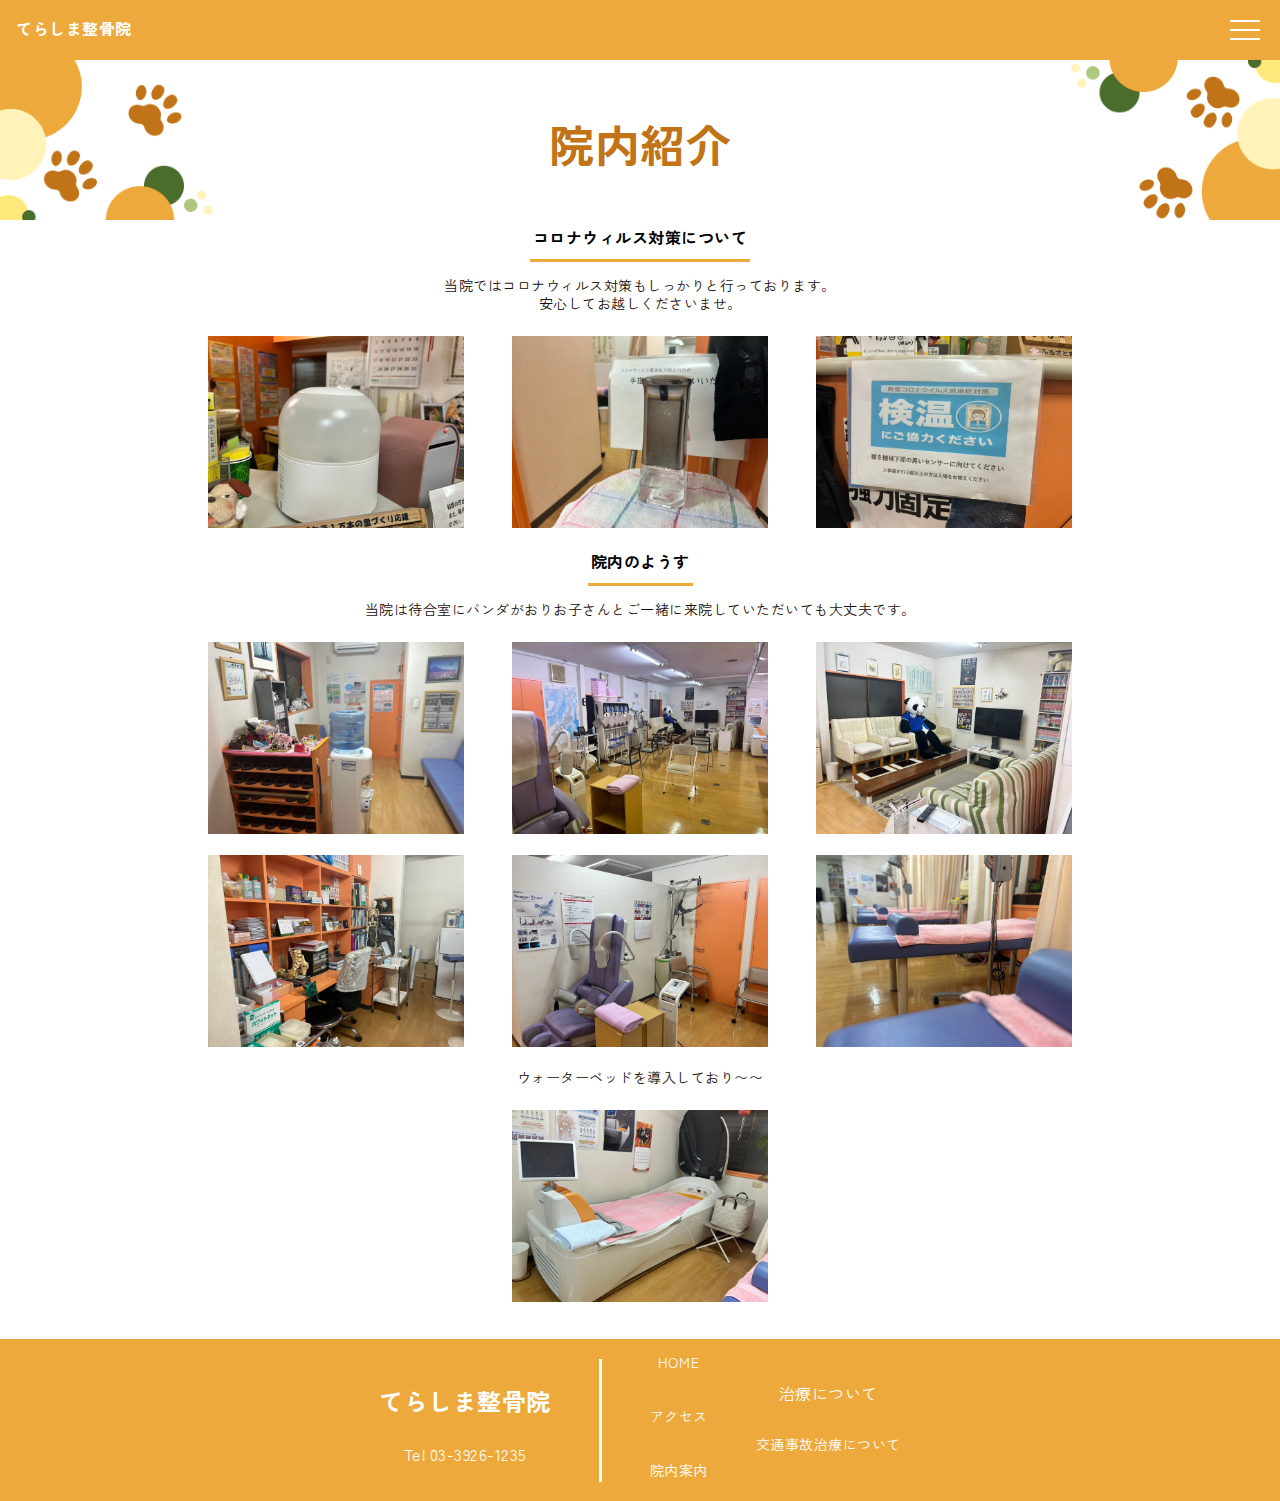
<file: pages/hospital.html>
<!DOCTYPE html>
<html lang="ja">
<head>
     <meta charset="utf-8">
     <meta name="viewport" content="width=device-width, initial-scale=1, shrink-to-fit=no">
     <title>てらしま整骨院</title>
     <link rel="stylesheet" href="../style.css">
     <link rel="preconnect" href="https://fonts.googleapis.com">
<link rel="preconnect" href="https://fonts.gstatic.com" crossorigin>
<link href="https://fonts.googleapis.com/css2?family=Zen+Kaku+Gothic+New:wght@400;700&display=swap" rel="stylesheet">
<script src="https://ajax.googleapis.com/ajax/libs/jquery/3.4.1/jquery.min.js"></script>
      <script type="text/javascript" src="../index.js"></script>
</head>

<body>
  <header class="bar">
    <div class="menu">
        <span class="menu__line menu__line--top"></span>
        <span class="menu__line menu__line--center"></span>
        <span class="menu__line menu__line--bottom"></span>
  </div>
    <nav class="gnav">
        <div class="gnav__wrap">
            <ul class="gnav__menu">
              <li class="gnav__menu__item"><a href="../index.html">Top</a></li>
              <li class="gnav__menu__item"><a href="../pages/access.html">アクセス</a></li>
              <li class="gnav__menu__item"><a href="../pages/hospital.html">院内紹介</a></li>
              <li class="gnav__menu__item"><a href="../pages/accident.html">交通事故治療について</a></li>
              <li class="gnav__menu__item"><a href="../pages/heal.html">治療について</a></li>
            </ul>
        </div>
    </nav>
        <div class="logo">
            <p>てらしま整骨院</p>
            </div>
</header>
    <div class="hero">
        <img  class="herophoto" src="../image/hero.png">
        <p>院内紹介</p>
    </div>
    <div>
      <p class="underline">
        コロナウィルス対策について
      </p>
    </div>
    <div class="virus_text">
      <p class="paragraph">
        当院ではコロナウィルス対策もしっかりと行っております。<br />
        安心してお越しくださいませ。
      </p>
    </div>
    <div class="virus">
      <div class="virus_item migi">
        <img src="../image/kashitu.jpg">
      </div>
      <div class="virus_item migi">
        <img src="../image/virus.jpg">
      </div>
      <div class="virus_item">
        <img src="../image/kenon.jpg">
      </div>
    </div>
    <div>
      <p class="underline">
        院内のようす
      </p>
    </div>
    <div class="virus_text">
      <p class="paragraph">
        当院は待合室にパンダがおりお子さんとご一緒に来院していただいても大丈夫です。
      </p>
    </div>
    <div class="virus">
      <div class="virus_item migi">
        <img src="../image/iriguti.jpg">
      </div>
      <div class="virus_item migi">
        <img src="../image/matiai.jpg">
      </div>
      <div class="virus_item">
        <img src="../image/matiaipanda.jpg">
      </div>
    </div>
    <div class="virus">
      <div class="virus_item migi">
        <img src="../image/sensei.jpg">
      </div>
      <div class="virus_item migi">
        <img src="../image/nazokikai.jpg">
      </div>
      <div class="virus_item">
        <img src="../image/shinsatu.jpg">
      </div>
    </div>
    <div class="virus_text">
      <p class="paragraph">
        ウォーターベッドを導入しており〜〜
      </p>
    </div>
    <div class="hos_osusume shita">
      <img src="../image/kikai.jpg">
    </div>
    <div class="footer">
      <div class="name">
          <p class="tera pargraph">
              てらしま整骨院
          </p>
          <p>
             Tel 03-3926-1235
          </p>
      </div>
      <div class="f_content">
              <p class="paragraph"><a href="../index.html">HOME</a></p>
              <p class="paragraph"><a href="../pages/access.html">アクセス</a></p>
              <p class="paragraph"><a href="../pages/hospital.html">院内案内</a></p>
      </div>
      <div class="f_content">
          <p class:="paragraph"><a href="../pages/heal.html">治療について</a></p> 
          <p class="paragraph"><a href="../pages/accident.html">交通事故治療について</a></p>
      </div>
  </div>
    <style>
        body{
            background-color: #ffffff;
            margin: 0;
        }
        .virus_text{
          text-align: center;
          margin-bottom: 1rem;
        }
        .virus{
          display: flex;
          flex-direction: row;
          justify-content: center;
          margin-bottom: 1rem;
        }
        .virus_item{
          width: 20%;
        }
        .virus_item img{
          width: 100%;
        }
        .migi{
          padding-right: 3rem;
        }
        .hos_osusume{
          width: 20%;
          margin: 0 auto;
        }
        .hos_osusume img{
          width: 100%;
        }
        .shita{
          margin-bottom: 2rem;
        }
        @media screen and (max-width: 767px){
          .virus{
            flex-direction: column;
            align-items: center;
          }
          .migi{
            padding: 0;
          }
          .virus_item{
            width: 40%;
            padding-bottom: 30px;
          }
          .hos_osusume{
            width: 40%;
          }
        }
    </style>
</body>
</file>
<file: style.css>
@import url('https://fonts.googleapis.com/css2?family=Zen+Kaku+Gothic+New:wght@400;700&display=swap');
html{
    height: 100%;
}    
body {
  font-family: "Zen Kaku Gothic New", sans-serif;
  background-color:#F7F1ED;
  margin: 0;
  padding-top: 60px;
  width:100%;
  position: relative;
  letter-spacing: 0.5px;
  min-height: 100vh;
  padding-bottom: 162px;
  box-sizing: border-box;
}
@media screen and (max-width: 767px){
  body{
    padding-bottom:198px;
  }
}
.paragraph{
    width:100%;
    letter-spacing: 0.5px;
    line-height: 18px;
    font-size: 14px;
    padding-bottom: 8px;
    font-weight: 400;
    color:#190F0C;
}
/*アンダーライン*/
.underline{
    margin: 0 auto;
    font-weight: bold;
    border-bottom: 3px #eda93b solid;
    padding: 0 3px 10px 3px;
    width: fit-content
} 
/*リスト*/
ul{
    width: fit-content;
    color:#190F0C;
    font-size: 14px;
  }
  li{
    color: #C17316;
  }
  span{
    color: #190F0C;
  }
/*header*/
header{
  width:100%;
  height:60px;
  background-color: #eda93b;
  position: fixed;
  top:0;
}

.logo{
    color: #ffffff;
    font-weight: bold;
    margin-left: 1rem;
}

.bar{
    z-index: 100;
    background-color: #eda93b;
}

/*menu*/
.menu{
    height: 20px;/*menubar size*/
    width: 30px;/*menubar size*/
    position: fixed;/*menubar position*/
    right: 20px;/*menubar position*/
    top: 20px;/*menubar position*/
    z-index: 99;/*menubar 一番手前側に配置*/
    cursor: pointer;/*カーソルを指の形に変更*/
}
.menu__line{
    background: #ffffff;/*bar color*/
    display: block;/*https://saruwakakun.com/html-css/basic/display*/
    height: 2px;/*bar thickness*/
    position: absolute;/*絶対位置*/
    width: 100%;/*棒の長さ*/
    transition-duration: .1s;
}
.menu__line--center{
    top: 9px;/*棒の位置*/
        transition-duration: .1s;
}
.menu__line--bottom{
    bottom: 0;/*下の棒の位置*/
        transition-duration: .1s;
}
.menu__line--top.active{
    top: 8px;
    transform: rotate(45deg);/*上の棒の挙動*/
    background-color: #ffffff;
}
.menu__line--center.active{
    transform:scaleX(0);/*真ん中の棒の挙動*/
}
.menu__line--bottom.active{
    bottom: 10px;
    transform: rotate(135deg);/*下の棒の挙動*/
    background-color: #ffffff;
}
.bar.active{
    background-color: #eda93b;
}
/*gnav*/
/*箱*/

.gnav{
    background: #eda93b;
    margin-top: 60px;
    height:100%;
    display:none;
    width: 100%;
    z-index: 98;
    position: fixed;
}
.gnav__wrap{
    align-items:center;
    text-align: center;
    display: flex;
    height: 100%;
    width: 100%;
    line-height: 0.5;
}

.gnav__menu{
    width:100%;
    position: absolute;
    left:50%;
    top:2px;
    height:90%;
    margin-bottom:30;
    overflow:auto;
    transform:translateX(-50%);
    list-style: none;
    padding: 0;
}

.gnav__menu::-webkit-scrollbar{
  width: 10px;
 }
 .gnav__menu::-webkit-scrollbar-track{
  background-color: #ffffff;
 }
 .gnav__menu::-webkit-scrollbar-thumb{
  background-color: #ffffff;
 }

.gnav__menu__item{
    text-align: center;
    margin-bottom: 70px;
    
}
.gnav__menu__item a{
      color: #ffffff;
    font-size: 1.3em;
    font-weight: bold;
      text-decoration: none;
    transition:.5s;/*黒く変わるまで*/
}
.gnav__menu__item a:hover{
    color: #fff
}


@media print, screen and (max-width:1200px){
  header{
    width:100%;
    height:60px;
    background-color: #eda93b;
    position: fixed;
    top:0;
    }
    .logo{
      padding-top: 5px;
  }
  .bar{
      z-index: 100;
  }
  
}
/*hero*/
.hero{
  position: relative;
}
.herophoto{
  width: 100%;
}

.hero p {
  position:absolute;
  top: 50%;
  left: 50%;
  -ms-transform: translate(-50%,-50%);
  -webkit-transform: translate(-50%,-50%);
  transform: translate(-50%,-50%);
  margin:0;
  padding:0;
  font-size: 3.5vw;
  font-weight: bold;
  color: #C17316;
}

/*footer*/

.footer{
    display: flex;
    flex-wrap: nowrap;
    align-items: center;
    justify-content: center;
    background-color: #eda93b;
    color:#ffffff;
    width: 100%;
    position: absolute;
    bottom: 0;
}
.footer a{
    color:#ffffff;
    text-decoration: none;
}
.f_content{
    display: flex;
    flex-direction: column;
    padding-left: 3rem;
    text-align: center;
    
}
.name{
    border-right: #ffffff solid 3px;
    height: 20%;
    padding-right: 3rem;
    text-align: center;
}
.tera{
    font: bold 24px "Zen Kaku Gothic New", sans-serif;
    color: #ffffff;
  }
  @media screen and (max-width: 767px){
    .name{
      padding-right:15px; 
    }
    .name p{
      font-size: 14px;
    }
    .f_content{
      padding-left: 10px;
    }
  }
</file>
